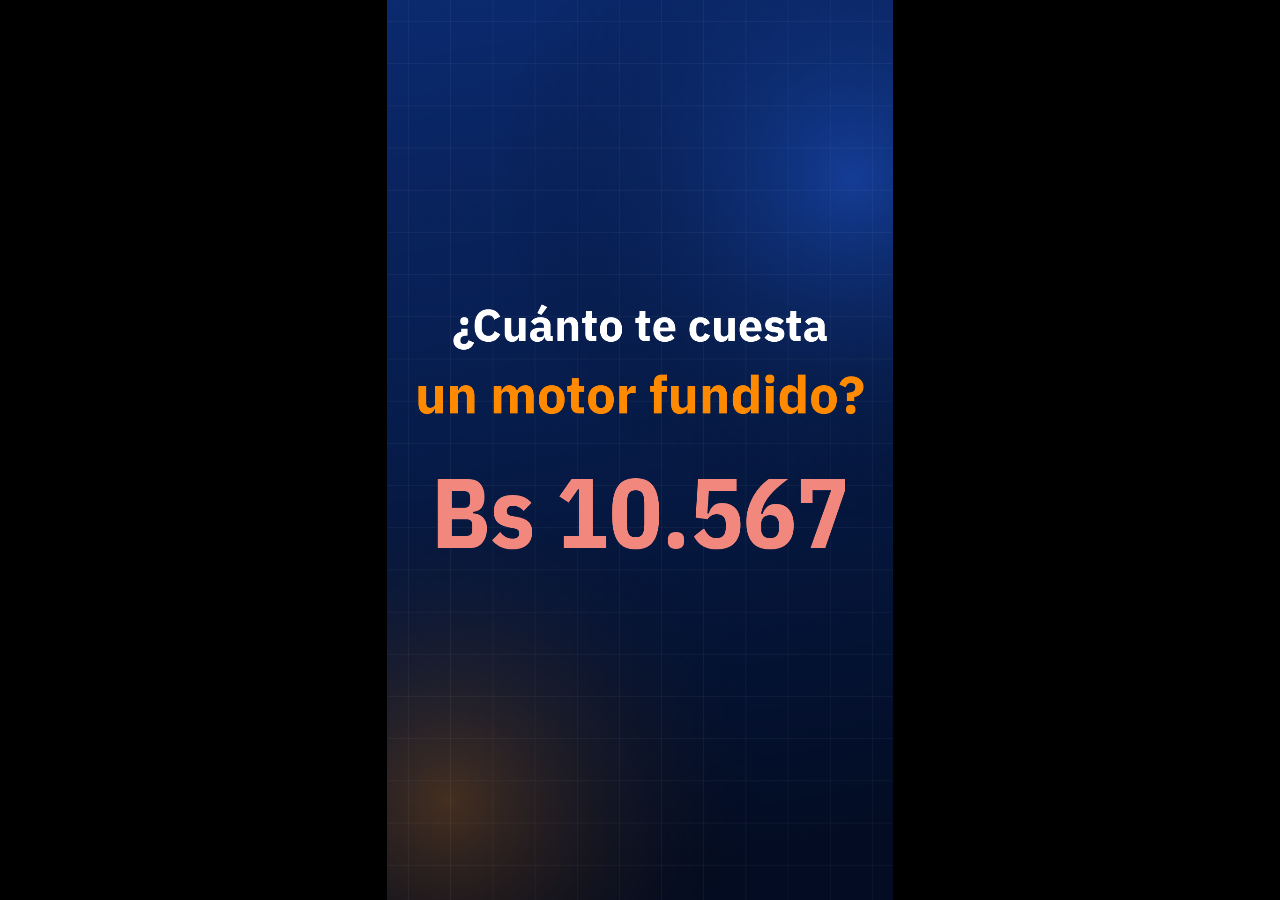
<file: marketing/spot.html>
<!DOCTYPE html>
<html lang="es">
<head>
<meta charset="utf-8">
<meta name="viewport" content="width=device-width, initial-scale=1">
<title>FlotaControl Spot</title>
<link rel="preconnect" href="https://fonts.googleapis.com"><link rel="preconnect" href="https://fonts.gstatic.com" crossorigin>
<link href="https://fonts.googleapis.com/css2?family=IBM+Plex+Sans:wght@400;500;600;700&family=IBM+Plex+Sans+Condensed:wght@700&display=swap" rel="stylesheet">
<style>html,body{margin:0;height:100%;background:#000;display:flex;align-items:center;justify-content:center;overflow:hidden}canvas{height:100vh;width:auto;max-width:100vw;object-fit:contain}</style>
</head>
<body>
<canvas id="c" width="1080" height="1920" aria-label="Comercial animado de FlotaControl"></canvas>
<script>
// Comercial vertical de FlotaControl (30 s, 1080x1920). Abierto normal se reproduce en bucle; con #render, render.mjs lo graba a MP4.
const W = 1080, H = 1920, FPS = 30, DUR = 30;
const c = document.getElementById("c"), x = c.getContext("2d");
const C = { navy: "#061A45", ink: "#04122F", blue: "#2563EB", blue2: "#3987E5", sky: "#A9C0FF", orange: "#FF8A00", orange2: "#FFB357", white: "#FFFFFF", muted: "#A9B8DD", red: "#F2887D", green: "#3DDC97", wa: "#25D366", card: "#0F1522", card2: "#182033", line: "#243049" };
const F = '"IBM Plex Sans", "Segoe UI", system-ui, sans-serif', FC = '"IBM Plex Sans Condensed", "IBM Plex Sans", "Segoe UI", sans-serif';
const clamp = (v, a = 0, b = 1) => Math.max(a, Math.min(b, v)), lerp = (a, b, t) => a + (b - a) * t;
const eo = t => 1 - Math.pow(1 - clamp(t), 3), eio = t => { t = clamp(t); return t < .5 ? 4 * t * t * t : 1 - Math.pow(-2 * t + 2, 3) / 2; };
const back = t => { t = clamp(t); const c1 = 1.9, c3 = c1 + 1; return 1 + c3 * Math.pow(t - 1, 3) + c1 * Math.pow(t - 1, 2); };
const prog = (t, a, b) => clamp((t - a) / (b - a));
const sa = (t, a, b, fi = .3, fo = .3) => (t < a || t > b) ? 0 : Math.min(clamp((t - a) / fi), clamp((b - t) / fo));
const bs = n => "Bs " + Number(n).toLocaleString("es-BO", { maximumFractionDigits: 0 });
function rr(X, Y, w, h, r) { x.beginPath(); x.roundRect(X, Y, w, h, r); }
function txt(s, X, Y, o = {}) {
  const { size = 60, weight = 700, color = C.white, align = "center", font = F, alpha = 1, base = "middle" } = o;
  x.save(); x.globalAlpha *= alpha; x.font = `${weight} ${size}px ${font}`; x.fillStyle = color; x.textAlign = align; x.textBaseline = base; x.fillText(s, X, Y); x.restore();
}
function glow(X, Y, R, col) { const g = x.createRadialGradient(X, Y, 0, X, Y, R); g.addColorStop(0, col); g.addColorStop(1, "rgba(0,0,0,0)"); x.fillStyle = g; x.fillRect(X - R, Y - R, 2 * R, 2 * R); }
function bg(t) {
  const g = x.createLinearGradient(0, 0, W * .3, H); g.addColorStop(0, "#0B2A6F"); g.addColorStop(.55, "#061A45"); g.addColorStop(1, "#030C22"); x.fillStyle = g; x.fillRect(0, 0, W, H);
  glow(W * .86 + Math.sin(t * .6) * 70, 330 + Math.cos(t * .5) * 90, 760, "rgba(37,99,235,0.42)");
  glow(W * .08 + Math.cos(t * .45) * 70, H - 260 + Math.sin(t * .7) * 50, 700, "rgba(255,138,0,0.26)");
  x.save(); x.strokeStyle = "rgba(255,255,255,0.045)"; x.lineWidth = 2; const o = (t * 24) % 90;
  for (let gx = -90 + o; gx < W; gx += 90) { x.beginPath(); x.moveTo(gx, 0); x.lineTo(gx, H); x.stroke(); }
  for (let gy = -90 + o; gy < H; gy += 90) { x.beginPath(); x.moveTo(0, gy); x.lineTo(W, gy); x.stroke(); }
  x.restore();
}
function logo(cx, cy, s, needle = 1) {
  x.save(); x.translate(cx, cy);
  const g = x.createLinearGradient(-s / 2, -s / 2, s / 2, s / 2); g.addColorStop(0, "#2D63E8"); g.addColorStop(1, "#0B2A6F");
  rr(-s / 2, -s / 2, s, s, s * .23); x.fillStyle = g; x.fill();
  const R = s * .3, oy = s * .06; x.lineCap = "round"; x.lineWidth = s * .075;
  x.strokeStyle = "#fff"; x.beginPath(); x.arc(0, oy, R, Math.PI * .8, Math.PI * 1.88); x.stroke();
  x.strokeStyle = C.orange; x.beginPath(); x.arc(0, oy, R, Math.PI * 1.96, Math.PI * 2.2); x.stroke();
  x.lineWidth = s * .03; x.strokeStyle = "rgba(255,255,255,.55)";
  for (const a of [1.05, 1.3, 1.55]) { x.beginPath(); x.moveTo(Math.cos(Math.PI * a) * R * .68, oy + Math.sin(Math.PI * a) * R * .68); x.lineTo(Math.cos(Math.PI * a) * R * .55, oy + Math.sin(Math.PI * a) * R * .55); x.stroke(); }
  const ang = lerp(Math.PI * .85, Math.PI * 1.72, needle); x.strokeStyle = "#fff"; x.lineWidth = s * .055;
  x.beginPath(); x.moveTo(0, oy); x.lineTo(Math.cos(ang) * R * .72, oy + Math.sin(ang) * R * .72); x.stroke();
  x.beginPath(); x.arc(0, oy, s * .065, 0, 7); x.fillStyle = "#fff"; x.fill(); x.beginPath(); x.arc(0, oy, s * .028, 0, 7); x.fillStyle = "#2D63E8"; x.fill();
  x.restore();
}
function caption(t, a, main, sub, subColor = C.orange) {
  const p = eo(prog(t, a, a + .45)), q = eo(prog(t, a + .2, a + .65));
  txt(main, W / 2, 205 + (1 - p) * 50, { size: 84, alpha: p });
  if (sub) txt(sub, W / 2, 300 + (1 - q) * 40, { size: 56, weight: 600, color: subColor, alpha: q });
}
function phone(X, Y, w, h, draw) {
  x.save(); x.shadowColor = "rgba(0,0,0,.55)"; x.shadowBlur = 70; x.shadowOffsetY = 30;
  rr(X - 16, Y - 16, w + 32, h + 32, 74); x.fillStyle = "#1B2540"; x.fill(); x.restore();
  x.save(); rr(X, Y, w, h, 60); x.fillStyle = C.card; x.fill(); x.clip(); draw(X, Y, w, h); x.restore();
  rr(X + w / 2 - 85, Y + 18, 170, 36, 18); x.fillStyle = "#1B2540"; x.fill();
}
let seed = 7; const rnd = () => (seed = (seed * 16807) % 2147483647) / 2147483647;
const QR = Array.from({ length: 625 }, () => rnd() > .5);

// 1) Gancho: el costo de no controlar
function s1(t) {
  const A = sa(t, 0, 3.6, .25, .35); if (!A) return; x.save(); x.globalAlpha = A;
  const p1 = eo(prog(t, .1, .6)); txt("¿Cuánto te cuesta", W / 2, 700 + (1 - p1) * 60, { size: 96, alpha: p1 });
  const p2 = prog(t, .55, .95); if (p2 > 0) { x.save(); x.translate(W / 2, 850); const k = lerp(1.9, 1, back(p2)); x.scale(k, k); txt("un motor fundido?", 0, 0, { size: 112, color: C.orange, alpha: clamp(p2 * 3) }); x.restore(); }
  if (t > 1.25) { const p3 = prog(t, 1.25, 2.55), sh = t > 2.55 && t < 2.95 ? Math.sin(t * 130) * 14 : 0;
    txt(bs(Math.round(12000 * eo(p3))), W / 2 + sh, 1110, { size: 210, font: FC, color: C.red });
    txt("en reparación… más los días sin trabajar", W / 2, 1265, { size: 46, weight: 500, color: C.muted, alpha: clamp((t - 2.45) * 3) }); }
  x.restore();
}
// 2) Problemas que todos reconocen
function s2(t) {
  const A = sa(t, 3.6, 7.2, .2, .3); if (!A) return; x.save(); x.globalAlpha = A;
  txt("Pasa todos los días:", W / 2, 560, { size: 62, weight: 600, color: C.muted, alpha: eo(prog(t, 3.6, 4)) });
  [["Cambio de aceite olvidado", 3.9], ["SOAT vencido en ruta", 4.55], ["Combustible que desaparece", 5.2]].forEach(([s, t0], i) => {
    const p = prog(t, t0, t0 + .35); if (p <= 0) return; const k = lerp(1.45, 1, eo(p)), y = 770 + i * 195;
    x.save(); x.translate(W / 2, y); x.scale(k, k); x.globalAlpha *= clamp(p * 2.5);
    rr(-470, -78, 940, 156, 30); x.fillStyle = "rgba(255,255,255,0.07)"; x.fill(); x.strokeStyle = "rgba(242,136,125,0.55)"; x.lineWidth = 3; x.stroke();
    x.beginPath(); x.arc(-380, 0, 44, 0, 7); x.fillStyle = C.red; x.fill(); txt("✕", -380, 3, { size: 50, color: C.ink });
    txt(s, -310, 2, { size: 52, align: "left" }); x.restore();
  });
  const p4 = prog(t, 6.0, 6.4); if (p4 > 0) { x.save(); x.translate(W / 2, 1440); const k = lerp(2.1, 1, back(p4)); x.scale(k, k); txt("¿Te suena?", 0, 0, { size: 128, color: C.orange, alpha: clamp(p4 * 2) }); x.restore(); }
  x.restore();
}
// 3) Revelación de la marca
function s3(t) {
  const A = sa(t, 7.2, 10.2, .2, .35); if (!A) return; x.save(); x.globalAlpha = A;
  const r = prog(t, 7.85, 8.9); if (r > 0 && r < 1) { x.beginPath(); x.arc(W / 2, 800, 200 + r * 460, 0, 7); x.strokeStyle = `rgba(255,179,87,${.65 * (1 - r)})`; x.lineWidth = 10; x.stroke(); }
  const p = prog(t, 7.3, 8.0); if (p > 0) { x.save(); x.translate(W / 2, 800); const k = back(p); x.scale(k, k); logo(0, 0, 380, eio(prog(t, 7.6, 8.7))); x.restore(); }
  const p2 = eo(prog(t, 8.1, 8.6)); x.save(); x.globalAlpha *= p2; x.font = `700 156px ${F}`;
  const w1 = x.measureText("Flota").width, w2 = x.measureText("Control").width, sx = W / 2 - (w1 + w2) / 2, y = 1180 + (1 - p2) * 40;
  txt("Flota", sx, y, { size: 156, align: "left" }); txt("Control", sx + w1, y, { size: 156, align: "left", color: C.sky }); x.restore();
  txt("Tu flota bajo control. Desde el celular.", W / 2, 1330, { size: 52, weight: 500, color: C.muted, alpha: eo(prog(t, 8.6, 9.1)) });
  x.restore();
}
// 4) Escanear la factura y registrar en 20 segundos
function s4(t) {
  const A = sa(t, 10.2, 15.8, .25, .35); if (!A) return; x.save(); x.globalAlpha = A;
  caption(t, 10.2, "Escanea. Registra. Listo.", "en 20 segundos");
  const ph = eo(prog(t, 10.2, 10.8));
  phone(220, 420 + (1 - ph) * 200, 640, 1340, (X, Y, w, h) => {
    rr(X, Y, w, 170, 0); x.fillStyle = C.card2; x.fill();
    txt("Transportes Demo", X + 40, Y + 105, { size: 30, align: "left", color: C.muted, weight: 600 }); txt("Registrar", X + 40, Y + 145, { size: 40, align: "left" });
    const scanA = sa(t, 10.4, 12.1, .2, .25);
    if (scanA) { x.save(); x.globalAlpha *= scanA;
      txt("🧾 QR de la factura", X + w / 2, Y + 240, { size: 34, weight: 600, color: C.muted });
      rr(X + 70, Y + 290, w - 140, w - 140, 28); x.fillStyle = "#000"; x.fill();
      const q = 22, n = 25, qs = n * q, qx = X + (w - qs) / 2, qy = Y + 290 + (w - 140 - qs) / 2; x.fillStyle = "#fff"; rr(qx - 20, qy - 20, qs + 40, qs + 40, 10); x.fill(); x.fillStyle = "#0F1522";
      for (let i = 0; i < n * n; i++) { const r0 = Math.floor(i / n), c0 = i % n, fin = (r0 < 7 && c0 < 7) || (r0 < 7 && c0 > 17) || (r0 > 17 && c0 < 7);
        const on = fin ? (r0 % 6 === 0 || c0 % 6 === 0 || (r0 % 18 > 1 && r0 % 18 < 5 && c0 % 18 > 1 && c0 % 18 < 5) || r0 === 24 || c0 === 24 || (r0 > 17 && (r0 - 18) % 6 === 0) || (c0 > 17 && (c0 - 18) % 6 === 0)) : QR[i];
        if (on) x.fillRect(qx + c0 * q, qy + r0 * q, q, q); }
      const ly = qy - 10 + (qs + 20) * (0.5 + 0.5 * Math.sin(t * 5)); x.fillStyle = "#ff3b30"; x.fillRect(qx - 30, ly, qs + 60, 5);
      const ok = prog(t, 11.55, 11.8); if (ok > 0) { x.globalAlpha *= ok; rr(X + 70, Y + 290, w - 140, w - 140, 28); x.fillStyle = "rgba(27,127,76,.88)"; x.fill(); txt("✓", X + w / 2, Y + 530, { size: 170, color: "#fff" }); txt("Factura leída del SIN", X + w / 2, Y + 690, { size: 38, color: "#fff" }); }
      x.restore(); }
    const fA = clamp((t - 11.95) / .25); if (fA > 0) { x.save(); x.globalAlpha *= fA;
      rr(X + 40, Y + 205, w - 80, 70, 35); x.fillStyle = "rgba(61,220,151,.16)"; x.fill(); txt("🧾 Factura SIAT · VÁLIDA", X + w / 2, Y + 241, { size: 32, color: C.green });
      [["Vehículo", "2847KLM · Toyota Hilux"], ["Litros", "50,00"], ["Monto (Bs)", "186,00"], ["Estación", "YPFB Av. Banzer"], ["N° de factura", "10482"]].forEach(([l, v], i) => {
        const y = Y + 310 + i * 150, tp = prog(t, 12.1 + i * .38, 12.45 + i * .38);
        txt(l, X + 50, y, { size: 28, align: "left", color: C.muted, weight: 600 });
        rr(X + 40, y + 22, w - 80, 86, 18); x.fillStyle = "#121A2C"; x.fill(); x.strokeStyle = tp > 0 && tp < 1 ? C.orange : C.line; x.lineWidth = 3; x.stroke();
        txt(v.slice(0, Math.round(v.length * tp)), X + 66, y + 66, { size: 38, align: "left", weight: 600 }); });
      const press = t > 14.25 && t < 14.45 ? .94 : 1; x.save(); x.translate(X + w / 2, Y + h - 125); x.scale(press, press);
      rr(-(w - 80) / 2, -50, w - 80, 100, 22); x.fillStyle = C.blue; x.fill(); txt("Guardar", 0, 2, { size: 42 }); x.restore();
      x.restore(); }
    const ts = sa(t, 14.45, 15.8, .2, .2); if (ts) { x.save(); x.globalAlpha *= ts; const y = Y + h - 290 + (1 - eo(prog(t, 14.45, 14.75))) * 60;
      rr(X + 30, y, w - 60, 110, 55); x.fillStyle = "#E7ECF4"; x.fill(); txt("✓ Guardado · 9,8 km/l", X + w / 2, y + 57, { size: 40, color: "#1B7F4C" }); x.restore(); }
  });
  x.restore();
}
// 5) Notificaciones al instante
function s5(t) {
  const A = sa(t, 15.8, 19.8, .25, .35); if (!A) return; x.save(); x.globalAlpha = A;
  caption(t, 15.8, "Alertas al instante", "aunque la app esté cerrada");
  phone(220, 420, 640, 1340, (X, Y, w, h) => {
    const g = x.createLinearGradient(X, Y, X + w, Y + h); g.addColorStop(0, "#1E3A8A"); g.addColorStop(1, "#0B1430"); x.fillStyle = g; x.fillRect(X, Y, w, h);
    txt("08:42", X + w / 2, Y + 300, { size: 170, weight: 600 }); txt("sábado 18 de octubre", X + w / 2, Y + 420, { size: 36, weight: 500, color: C.muted });
    const nots = [[16.2, "⚠️ 4512GHJ: rendimiento bajo", "7,2 km/l (esperado 8,5) · registró Carlos"], [17.15, "📄 3159PRT: SOAT por vencer", "Vence en 7 días · Parqueo Central"], [18.1, "🔧 1986BNM: cambio de aceite", "Vencido hace 1.240 km"]];
    nots.forEach(([t0, ti, bo], i) => { const p = prog(t, t0, t0 + .45); if (p <= 0) return; const y = lerp(Y - 240, Y + 520 + i * 245, back(p));
      x.save(); x.globalAlpha *= clamp(p * 3); x.shadowColor = "rgba(0,0,0,.35)"; x.shadowBlur = 30; rr(X + 28, y, w - 56, 215, 34); x.fillStyle = "rgba(245,247,252,.96)"; x.fill(); x.restore();
      x.save(); x.globalAlpha *= clamp(p * 3); logo(X + 88, y + 62, 64, 1); txt("FlotaControl · ahora", X + 134, y + 62, { size: 26, align: "left", color: "#5B6577", weight: 600 });
      txt(ti, X + 56, y + 125, { size: 33, align: "left", color: "#14213D" }); txt(bo, X + 56, y + 172, { size: 27, align: "left", color: "#5B6577", weight: 500 }); x.restore(); });
  });
  x.restore();
}
// 6) Dashboard con números que se mueven
function s6(t) {
  const A = sa(t, 19.8, 24.8, .25, .35); if (!A) return; x.save(); x.globalAlpha = A;
  caption(t, 19.8, "Costos claros.", "Decisiones rápidas.");
  const p0 = eo(prog(t, 19.9, 20.4)), X = 60, Y = 420 + (1 - p0) * 120, w = 960, h = 1380;
  x.save(); x.shadowColor = "rgba(0,0,0,.5)"; x.shadowBlur = 60; rr(X, Y, w, h, 40); x.fillStyle = C.card; x.fill(); x.restore(); rr(X, Y, w, h, 40); x.strokeStyle = C.line; x.lineWidth = 2; x.stroke();
  txt("Dashboard de la flota", X + 50, Y + 80, { size: 40, align: "left" }); txt("Este mes", X + w - 50, Y + 80, { size: 30, align: "right", color: C.muted, weight: 600 });
  const cnt = eo(prog(t, 20.3, 21.6)), tw = (w - 100 - 40) / 3;
  [[bs(48170 * cnt), "Gasto del mes", true, C.white], ["Bs " + (1.46 * cnt).toFixed(2).replace(".", ","), "Costo por km", false, C.white], [String(Math.round(2 * cnt)), "Vencidos", false, C.red]].forEach(([v, l, hero, col], i) => {
    const tx = X + 50 + i * (tw + 20), ty = Y + 140;
    if (hero) { const g = x.createLinearGradient(tx, ty, tx + tw, ty + 200); g.addColorStop(0, "#2563EB"); g.addColorStop(1, "#0B2A6F"); x.fillStyle = g; } else x.fillStyle = C.card2;
    rr(tx, ty, tw, 200, 24); x.fill(); txt(v, tx + 26, ty + 85, { size: 50, align: "left", font: FC, color: col }); txt(l, tx + 26, ty + 150, { size: 28, align: "left", color: hero ? "#C9D6FF" : C.muted, weight: 600 }); });
  const cx0 = X + 50, cy0 = Y + 420, cw = w - 100, ch = 380; rr(cx0, cy0, cw, ch + 60, 24); x.fillStyle = C.card2; x.fill();
  txt("Gasto por mes", cx0 + 28, cy0 + 50, { size: 30, align: "left", color: C.muted, weight: 600 });
  const s1v = [38, 44, 41, 52, 47, 58, 55, 61, 57, 66, 63, 72], s2v = [12, 15, 11, 18, 14, 22, 16, 19, 24, 17, 21, 20];
  const gx = i => cx0 + 50 + i * (cw - 100) / 11, gy = v => cy0 + ch + 10 - (v / 80) * (ch - 90);
  x.strokeStyle = "rgba(255,255,255,.07)"; x.lineWidth = 2; for (const v of [20, 40, 60, 80]) { x.beginPath(); x.moveTo(cx0 + 30, gy(v)); x.lineTo(cx0 + cw - 30, gy(v)); x.stroke(); }
  const dp = eio(prog(t, 20.6, 22.2));
  x.save(); x.beginPath(); x.rect(cx0, cy0, (cw) * dp, ch + 60); x.clip();
  for (const [serie, col] of [[s1v, C.blue2], [s2v, C.orange]]) { x.strokeStyle = col; x.lineWidth = 7; x.lineJoin = "round"; x.lineCap = "round"; x.beginPath(); serie.forEach((v, i) => i ? x.lineTo(gx(i), gy(v)) : x.moveTo(gx(i), gy(v))); x.stroke(); }
  x.restore();
  txt("● Combustible", cx0 + 28, cy0 + ch + 40, { size: 26, align: "left", color: C.blue2, weight: 600 }); txt("● Mantenimiento", cx0 + 260, cy0 + ch + 40, { size: 26, align: "left", color: C.orange, weight: 600 });
  const by = Y + 930; txt("Por parqueo", X + 50, by, { size: 30, align: "left", color: C.muted, weight: 600 });
  [["Santa Cruz", 1, 21340], ["La Paz", .62, 13230], ["Cochabamba", .41, 8750], ["Tarija", .22, 4850]].forEach(([n, f, v], i) => {
    const y = by + 50 + i * 95, bp = eo(prog(t, 21.6 + i * .15, 22.5 + i * .15)), bw = (w - 500) * f * bp;
    txt(n, X + 50, y + 30, { size: 32, align: "left", weight: 600 }); rr(X + 270, y + 6, Math.max(8, bw), 48, 12); x.fillStyle = i === 2 ? C.orange : C.blue2; x.fill();
    txt(bs(v * bp), X + 290 + bw, y + 31, { size: 30, align: "left", color: C.white, alpha: bp }); });
  x.restore();
}
// 7) Todo lo que incluye
function s7(t) {
  const A = sa(t, 24.8, 27.5, .2, .3); if (!A) return; x.save(); x.globalAlpha = A;
  txt("Todo en una sola app", W / 2, 400 + (1 - eo(prog(t, 24.8, 25.2))) * 50, { size: 86, alpha: eo(prog(t, 24.8, 25.2)) });
  const items = [["🔧", "Mantenimiento", "preventivo"], ["⛽", "Control de", "combustible"], ["📄", "Documentos", "al día"], ["🛞", "Llantas y", "baterías"], ["📦", "Repuestos", "con stock"], ["📶", "Funciona", "sin señal"], ["🔐", "Usuario de", "Windows"], ["📊", "Dashboard", "por parqueo"]];
  items.forEach(([ic, a, b], i) => { const p = prog(t, 25.0 + i * .11, 25.4 + i * .11); if (p <= 0) return;
    const col = i % 2, row = Math.floor(i / 2), cx = 282 + col * 516, cy = 640 + row * 265, k = back(p);
    x.save(); x.translate(cx, cy); x.scale(k, k); x.globalAlpha *= clamp(p * 3);
    rr(-240, -100, 480, 200, 34); x.fillStyle = "rgba(255,255,255,0.08)"; x.fill(); x.strokeStyle = i % 3 === 0 ? "rgba(255,138,0,.55)" : "rgba(169,192,255,.35)"; x.lineWidth = 3; x.stroke();
    txt(ic, -160, 0, { size: 76, base: "middle" }); txt(a, -92, -28, { size: 39, align: "left" }); txt(b, -92, 30, { size: 39, align: "left", color: C.sky }); x.restore(); });
  x.restore();
}
// 8) Llamado a la acción
function s8(t) {
  const A = sa(t, 27.5, 30.2, .2, .05); if (!A) return; x.save(); x.globalAlpha = A;
  const pl = prog(t, 27.5, 28.0); if (pl > 0) { x.save(); x.translate(W / 2, 420); const k = back(pl); x.scale(k, k); logo(0, 0, 220, 1); x.restore(); }
  const p1 = prog(t, 27.8, 28.2); if (p1 > 0) { x.save(); x.translate(W / 2, 760); const k = lerp(2.2, 1, back(p1)); x.scale(k, k); txt("30 DÍAS", 0, 0, { size: 230, font: FC, color: C.orange, alpha: clamp(p1 * 2) }); x.restore(); }
  const p2 = prog(t, 28.05, 28.45); if (p2 > 0) { x.save(); x.translate(W / 2, 955); const k = lerp(1.8, 1, back(p2)); x.scale(k, k); txt("GRATIS", 0, 0, { size: 180, font: FC, alpha: clamp(p2 * 2) }); x.restore(); }
  const p3 = eo(prog(t, 28.4, 28.8)); txt("Sin tarjeta · Sin instalación · Sin contrato", W / 2, 1090, { size: 44, weight: 500, color: C.muted, alpha: p3 });
  const p4 = eo(prog(t, 28.6, 29.0)); x.save(); x.globalAlpha *= p4; rr(110, 1210, 860, 120, 60); x.strokeStyle = C.sky; x.lineWidth = 3; x.stroke(); txt("flota-8r3.pages.dev/landing", W / 2, 1272, { size: 46, weight: 600, color: C.sky }); x.restore();
  const p5 = prog(t, 28.8, 29.2); if (p5 > 0) { const k = back(p5) * (1 + .035 * Math.sin(t * 9)); x.save(); x.translate(W / 2, 1450); x.scale(k, k); x.globalAlpha *= clamp(p5 * 3);
    x.shadowColor = "rgba(37,211,102,.5)"; x.shadowBlur = 50; rr(-390, -75, 780, 150, 75); x.fillStyle = C.wa; x.fill(); x.shadowBlur = 0; txt("💬 +591 624 66662", 0, 4, { size: 58, color: "#06301A" }); x.restore(); }
  txt("Escríbenos y te mostramos la app con tu flota", W / 2, 1600, { size: 40, weight: 500, color: C.muted, alpha: eo(prog(t, 29.1, 29.5)) });
  x.restore();
}
// Barrido naranja entre escenas
function wipes(t) {
  for (const b of [3.6, 7.2, 10.2, 15.8, 19.8, 24.8, 27.5]) { const p = prog(t, b - .2, b + .2); if (p <= 0 || p >= 1) continue;
    const off = lerp(-W * 1.6, W * 1.6, eio(p)); x.save(); x.translate(off, 0); x.beginPath(); x.moveTo(W * .2, 0); x.lineTo(W * .55, 0); x.lineTo(W * .35, H); x.lineTo(0, H); x.closePath();
    const g = x.createLinearGradient(0, 0, W * .5, 0); g.addColorStop(0, "rgba(255,138,0,0)"); g.addColorStop(.5, "rgba(255,138,0,.9)"); g.addColorStop(1, "rgba(255,179,87,0)"); x.fillStyle = g; x.fill(); x.restore(); }
}
function frame(t) { x.setTransform(1, 0, 0, 1, 0, 0); x.globalAlpha = 1; bg(t); s1(t); s2(t); s3(t); s4(t); s5(t); s6(t); s7(t); s8(t); wipes(t); }
window.frame = frame;

async function fuentes() { await Promise.all(['700 60px "IBM Plex Sans"', '600 60px "IBM Plex Sans"', '500 60px "IBM Plex Sans"', '700 60px "IBM Plex Sans Condensed"'].map(f => document.fonts.load(f).catch(() => {}))); await document.fonts.ready; }
window.listo = fuentes();
// Grabación a video (la usa render.mjs): cuadro por cuadro a ritmo real, con MediaRecorder
window.renderVideo = async () => {
  await window.listo;
  const tipos = ["video/mp4;codecs=avc1.640028", "video/mp4;codecs=avc1.4D0028", "video/mp4;codecs=avc1.42E01E", "video/mp4", "video/webm;codecs=vp9", "video/webm"];
  const mime = tipos.find(m => MediaRecorder.isTypeSupported(m));
  const st = c.captureStream(0), tr = st.getVideoTracks()[0], rec = new MediaRecorder(st, { mimeType: mime, videoBitsPerSecond: 4.2e6 }), parts = [];
  rec.ondataavailable = e => e.data.size && parts.push(e.data); const fin = new Promise(r => rec.onstop = r);
  rec.start(); const N = DUR * FPS, t0 = performance.now(); let lento = 0;
  for (let i = 0; i < N; i++) { const a = performance.now(); frame(i / FPS); tr.requestFrame(); if (performance.now() - a > 1000 / FPS) lento++;
    const espera = t0 + (i + 1) * 1000 / FPS - performance.now(); await new Promise(r => setTimeout(r, Math.max(0, espera))); }
  frame(DUR - .001); tr.requestFrame(); await new Promise(r => setTimeout(r, 300)); rec.stop(); await fin;
  const u8 = new Uint8Array(await new Blob(parts, { type: mime }).arrayBuffer()); let s = "";
  for (let i = 0; i < u8.length; i += 0x8000) s += String.fromCharCode.apply(null, u8.subarray(i, i + 0x8000));
  return { mime, b64: btoa(s), cuadros: N, lentos: lento };
};
// Reproducción normal en bucle
if (!location.hash.includes("render")) window.listo.then(() => { const t0 = performance.now(); const loop = now => { frame(((now - t0) / 1000) % DUR); requestAnimationFrame(loop); }; requestAnimationFrame(loop); });
</script>
</body>
</html>
</file>
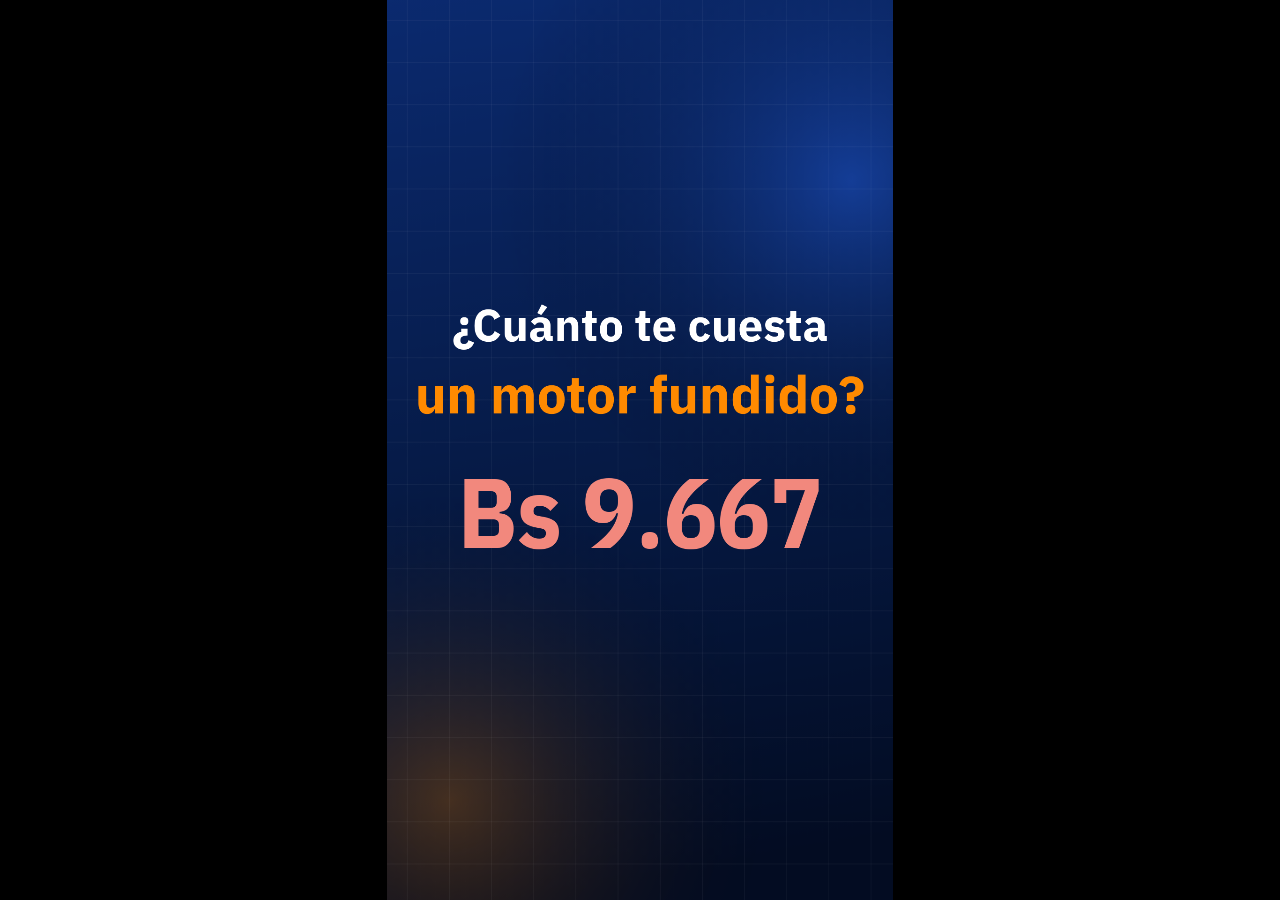
<file: public/landing/spot.html>
<!DOCTYPE html>
<html lang="es">
<head>
<meta charset="utf-8">
<meta name="viewport" content="width=device-width, initial-scale=1">
<title>FlotaControl Spot</title>
<link rel="preconnect" href="https://fonts.googleapis.com"><link rel="preconnect" href="https://fonts.gstatic.com" crossorigin>
<link href="https://fonts.googleapis.com/css2?family=IBM+Plex+Sans:wght@400;500;600;700&family=IBM+Plex+Sans+Condensed:wght@700&display=swap" rel="stylesheet">
<style>html,body{margin:0;height:100%;background:#000;display:flex;align-items:center;justify-content:center;overflow:hidden}canvas{height:100vh;width:auto;max-width:100vw;object-fit:contain}</style>
</head>
<body>
<canvas id="c" width="1080" height="1920" aria-label="Comercial animado de FlotaControl"></canvas>
<script>
// Comercial vertical de FlotaControl (30 s, 1080x1920). Abierto normal se reproduce en bucle; con #render, render.mjs lo graba a MP4.
const W = 1080, H = 1920, FPS = 30, DUR = 30;
const c = document.getElementById("c"), x = c.getContext("2d");
const C = { navy: "#061A45", ink: "#04122F", blue: "#2563EB", blue2: "#3987E5", sky: "#A9C0FF", orange: "#FF8A00", orange2: "#FFB357", white: "#FFFFFF", muted: "#A9B8DD", red: "#F2887D", green: "#3DDC97", wa: "#25D366", card: "#0F1522", card2: "#182033", line: "#243049" };
const F = '"IBM Plex Sans", "Segoe UI", system-ui, sans-serif', FC = '"IBM Plex Sans Condensed", "IBM Plex Sans", "Segoe UI", sans-serif';
const clamp = (v, a = 0, b = 1) => Math.max(a, Math.min(b, v)), lerp = (a, b, t) => a + (b - a) * t;
const eo = t => 1 - Math.pow(1 - clamp(t), 3), eio = t => { t = clamp(t); return t < .5 ? 4 * t * t * t : 1 - Math.pow(-2 * t + 2, 3) / 2; };
const back = t => { t = clamp(t); const c1 = 1.9, c3 = c1 + 1; return 1 + c3 * Math.pow(t - 1, 3) + c1 * Math.pow(t - 1, 2); };
const prog = (t, a, b) => clamp((t - a) / (b - a));
const sa = (t, a, b, fi = .3, fo = .3) => (t < a || t > b) ? 0 : Math.min(clamp((t - a) / fi), clamp((b - t) / fo));
const bs = n => "Bs " + Number(n).toLocaleString("es-BO", { maximumFractionDigits: 0 });
function rr(X, Y, w, h, r) { x.beginPath(); x.roundRect(X, Y, w, h, r); }
function txt(s, X, Y, o = {}) {
  const { size = 60, weight = 700, color = C.white, align = "center", font = F, alpha = 1, base = "middle" } = o;
  x.save(); x.globalAlpha *= alpha; x.font = `${weight} ${size}px ${font}`; x.fillStyle = color; x.textAlign = align; x.textBaseline = base; x.fillText(s, X, Y); x.restore();
}
function glow(X, Y, R, col) { const g = x.createRadialGradient(X, Y, 0, X, Y, R); g.addColorStop(0, col); g.addColorStop(1, "rgba(0,0,0,0)"); x.fillStyle = g; x.fillRect(X - R, Y - R, 2 * R, 2 * R); }
function bg(t) {
  const g = x.createLinearGradient(0, 0, W * .3, H); g.addColorStop(0, "#0B2A6F"); g.addColorStop(.55, "#061A45"); g.addColorStop(1, "#030C22"); x.fillStyle = g; x.fillRect(0, 0, W, H);
  glow(W * .86 + Math.sin(t * .6) * 70, 330 + Math.cos(t * .5) * 90, 760, "rgba(37,99,235,0.42)");
  glow(W * .08 + Math.cos(t * .45) * 70, H - 260 + Math.sin(t * .7) * 50, 700, "rgba(255,138,0,0.26)");
  x.save(); x.strokeStyle = "rgba(255,255,255,0.045)"; x.lineWidth = 2; const o = (t * 24) % 90;
  for (let gx = -90 + o; gx < W; gx += 90) { x.beginPath(); x.moveTo(gx, 0); x.lineTo(gx, H); x.stroke(); }
  for (let gy = -90 + o; gy < H; gy += 90) { x.beginPath(); x.moveTo(0, gy); x.lineTo(W, gy); x.stroke(); }
  x.restore();
}
function logo(cx, cy, s, needle = 1) {
  x.save(); x.translate(cx, cy);
  const g = x.createLinearGradient(-s / 2, -s / 2, s / 2, s / 2); g.addColorStop(0, "#2D63E8"); g.addColorStop(1, "#0B2A6F");
  rr(-s / 2, -s / 2, s, s, s * .23); x.fillStyle = g; x.fill();
  const R = s * .3, oy = s * .06; x.lineCap = "round"; x.lineWidth = s * .075;
  x.strokeStyle = "#fff"; x.beginPath(); x.arc(0, oy, R, Math.PI * .8, Math.PI * 1.88); x.stroke();
  x.strokeStyle = C.orange; x.beginPath(); x.arc(0, oy, R, Math.PI * 1.96, Math.PI * 2.2); x.stroke();
  x.lineWidth = s * .03; x.strokeStyle = "rgba(255,255,255,.55)";
  for (const a of [1.05, 1.3, 1.55]) { x.beginPath(); x.moveTo(Math.cos(Math.PI * a) * R * .68, oy + Math.sin(Math.PI * a) * R * .68); x.lineTo(Math.cos(Math.PI * a) * R * .55, oy + Math.sin(Math.PI * a) * R * .55); x.stroke(); }
  const ang = lerp(Math.PI * .85, Math.PI * 1.72, needle); x.strokeStyle = "#fff"; x.lineWidth = s * .055;
  x.beginPath(); x.moveTo(0, oy); x.lineTo(Math.cos(ang) * R * .72, oy + Math.sin(ang) * R * .72); x.stroke();
  x.beginPath(); x.arc(0, oy, s * .065, 0, 7); x.fillStyle = "#fff"; x.fill(); x.beginPath(); x.arc(0, oy, s * .028, 0, 7); x.fillStyle = "#2D63E8"; x.fill();
  x.restore();
}
function caption(t, a, main, sub, subColor = C.orange) {
  const p = eo(prog(t, a, a + .45)), q = eo(prog(t, a + .2, a + .65));
  txt(main, W / 2, 205 + (1 - p) * 50, { size: 84, alpha: p });
  if (sub) txt(sub, W / 2, 300 + (1 - q) * 40, { size: 56, weight: 600, color: subColor, alpha: q });
}
function phone(X, Y, w, h, draw) {
  x.save(); x.shadowColor = "rgba(0,0,0,.55)"; x.shadowBlur = 70; x.shadowOffsetY = 30;
  rr(X - 16, Y - 16, w + 32, h + 32, 74); x.fillStyle = "#1B2540"; x.fill(); x.restore();
  x.save(); rr(X, Y, w, h, 60); x.fillStyle = C.card; x.fill(); x.clip(); draw(X, Y, w, h); x.restore();
  rr(X + w / 2 - 85, Y + 18, 170, 36, 18); x.fillStyle = "#1B2540"; x.fill();
}
let seed = 7; const rnd = () => (seed = (seed * 16807) % 2147483647) / 2147483647;
const QR = Array.from({ length: 625 }, () => rnd() > .5);

// 1) Gancho: el costo de no controlar
function s1(t) {
  const A = sa(t, 0, 3.6, .25, .35); if (!A) return; x.save(); x.globalAlpha = A;
  const p1 = eo(prog(t, .1, .6)); txt("¿Cuánto te cuesta", W / 2, 700 + (1 - p1) * 60, { size: 96, alpha: p1 });
  const p2 = prog(t, .55, .95); if (p2 > 0) { x.save(); x.translate(W / 2, 850); const k = lerp(1.9, 1, back(p2)); x.scale(k, k); txt("un motor fundido?", 0, 0, { size: 112, color: C.orange, alpha: clamp(p2 * 3) }); x.restore(); }
  if (t > 1.25) { const p3 = prog(t, 1.25, 2.55), sh = t > 2.55 && t < 2.95 ? Math.sin(t * 130) * 14 : 0;
    txt(bs(Math.round(12000 * eo(p3))), W / 2 + sh, 1110, { size: 210, font: FC, color: C.red });
    txt("en reparación… más los días sin trabajar", W / 2, 1265, { size: 46, weight: 500, color: C.muted, alpha: clamp((t - 2.45) * 3) }); }
  x.restore();
}
// 2) Problemas que todos reconocen
function s2(t) {
  const A = sa(t, 3.6, 7.2, .2, .3); if (!A) return; x.save(); x.globalAlpha = A;
  txt("Pasa todos los días:", W / 2, 560, { size: 62, weight: 600, color: C.muted, alpha: eo(prog(t, 3.6, 4)) });
  [["Cambio de aceite olvidado", 3.9], ["SOAT vencido en ruta", 4.55], ["Combustible que desaparece", 5.2]].forEach(([s, t0], i) => {
    const p = prog(t, t0, t0 + .35); if (p <= 0) return; const k = lerp(1.45, 1, eo(p)), y = 770 + i * 195;
    x.save(); x.translate(W / 2, y); x.scale(k, k); x.globalAlpha *= clamp(p * 2.5);
    rr(-470, -78, 940, 156, 30); x.fillStyle = "rgba(255,255,255,0.07)"; x.fill(); x.strokeStyle = "rgba(242,136,125,0.55)"; x.lineWidth = 3; x.stroke();
    x.beginPath(); x.arc(-380, 0, 44, 0, 7); x.fillStyle = C.red; x.fill(); txt("✕", -380, 3, { size: 50, color: C.ink });
    txt(s, -310, 2, { size: 52, align: "left" }); x.restore();
  });
  const p4 = prog(t, 6.0, 6.4); if (p4 > 0) { x.save(); x.translate(W / 2, 1440); const k = lerp(2.1, 1, back(p4)); x.scale(k, k); txt("¿Te suena?", 0, 0, { size: 128, color: C.orange, alpha: clamp(p4 * 2) }); x.restore(); }
  x.restore();
}
// 3) Revelación de la marca
function s3(t) {
  const A = sa(t, 7.2, 10.2, .2, .35); if (!A) return; x.save(); x.globalAlpha = A;
  const r = prog(t, 7.85, 8.9); if (r > 0 && r < 1) { x.beginPath(); x.arc(W / 2, 800, 200 + r * 460, 0, 7); x.strokeStyle = `rgba(255,179,87,${.65 * (1 - r)})`; x.lineWidth = 10; x.stroke(); }
  const p = prog(t, 7.3, 8.0); if (p > 0) { x.save(); x.translate(W / 2, 800); const k = back(p); x.scale(k, k); logo(0, 0, 380, eio(prog(t, 7.6, 8.7))); x.restore(); }
  const p2 = eo(prog(t, 8.1, 8.6)); x.save(); x.globalAlpha *= p2; x.font = `700 156px ${F}`;
  const w1 = x.measureText("Flota").width, w2 = x.measureText("Control").width, sx = W / 2 - (w1 + w2) / 2, y = 1180 + (1 - p2) * 40;
  txt("Flota", sx, y, { size: 156, align: "left" }); txt("Control", sx + w1, y, { size: 156, align: "left", color: C.sky }); x.restore();
  txt("Tu flota bajo control. Desde el celular.", W / 2, 1330, { size: 52, weight: 500, color: C.muted, alpha: eo(prog(t, 8.6, 9.1)) });
  x.restore();
}
// 4) Escanear la factura y registrar en 20 segundos
function s4(t) {
  const A = sa(t, 10.2, 15.8, .25, .35); if (!A) return; x.save(); x.globalAlpha = A;
  caption(t, 10.2, "Escanea. Registra. Listo.", "en 20 segundos");
  const ph = eo(prog(t, 10.2, 10.8));
  phone(220, 420 + (1 - ph) * 200, 640, 1340, (X, Y, w, h) => {
    rr(X, Y, w, 170, 0); x.fillStyle = C.card2; x.fill();
    txt("Transportes Demo", X + 40, Y + 105, { size: 30, align: "left", color: C.muted, weight: 600 }); txt("Registrar", X + 40, Y + 145, { size: 40, align: "left" });
    const scanA = sa(t, 10.4, 12.1, .2, .25);
    if (scanA) { x.save(); x.globalAlpha *= scanA;
      txt("🧾 QR de la factura", X + w / 2, Y + 240, { size: 34, weight: 600, color: C.muted });
      rr(X + 70, Y + 290, w - 140, w - 140, 28); x.fillStyle = "#000"; x.fill();
      const q = 22, n = 25, qs = n * q, qx = X + (w - qs) / 2, qy = Y + 290 + (w - 140 - qs) / 2; x.fillStyle = "#fff"; rr(qx - 20, qy - 20, qs + 40, qs + 40, 10); x.fill(); x.fillStyle = "#0F1522";
      for (let i = 0; i < n * n; i++) { const r0 = Math.floor(i / n), c0 = i % n, fin = (r0 < 7 && c0 < 7) || (r0 < 7 && c0 > 17) || (r0 > 17 && c0 < 7);
        const on = fin ? (r0 % 6 === 0 || c0 % 6 === 0 || (r0 % 18 > 1 && r0 % 18 < 5 && c0 % 18 > 1 && c0 % 18 < 5) || r0 === 24 || c0 === 24 || (r0 > 17 && (r0 - 18) % 6 === 0) || (c0 > 17 && (c0 - 18) % 6 === 0)) : QR[i];
        if (on) x.fillRect(qx + c0 * q, qy + r0 * q, q, q); }
      const ly = qy - 10 + (qs + 20) * (0.5 + 0.5 * Math.sin(t * 5)); x.fillStyle = "#ff3b30"; x.fillRect(qx - 30, ly, qs + 60, 5);
      const ok = prog(t, 11.55, 11.8); if (ok > 0) { x.globalAlpha *= ok; rr(X + 70, Y + 290, w - 140, w - 140, 28); x.fillStyle = "rgba(27,127,76,.88)"; x.fill(); txt("✓", X + w / 2, Y + 530, { size: 170, color: "#fff" }); txt("Factura leída del SIN", X + w / 2, Y + 690, { size: 38, color: "#fff" }); }
      x.restore(); }
    const fA = clamp((t - 11.95) / .25); if (fA > 0) { x.save(); x.globalAlpha *= fA;
      rr(X + 40, Y + 205, w - 80, 70, 35); x.fillStyle = "rgba(61,220,151,.16)"; x.fill(); txt("🧾 Factura SIAT · VÁLIDA", X + w / 2, Y + 241, { size: 32, color: C.green });
      [["Vehículo", "2847KLM · Toyota Hilux"], ["Litros", "50,00"], ["Monto (Bs)", "186,00"], ["Estación", "YPFB Av. Banzer"], ["N° de factura", "10482"]].forEach(([l, v], i) => {
        const y = Y + 310 + i * 150, tp = prog(t, 12.1 + i * .38, 12.45 + i * .38);
        txt(l, X + 50, y, { size: 28, align: "left", color: C.muted, weight: 600 });
        rr(X + 40, y + 22, w - 80, 86, 18); x.fillStyle = "#121A2C"; x.fill(); x.strokeStyle = tp > 0 && tp < 1 ? C.orange : C.line; x.lineWidth = 3; x.stroke();
        txt(v.slice(0, Math.round(v.length * tp)), X + 66, y + 66, { size: 38, align: "left", weight: 600 }); });
      const press = t > 14.25 && t < 14.45 ? .94 : 1; x.save(); x.translate(X + w / 2, Y + h - 125); x.scale(press, press);
      rr(-(w - 80) / 2, -50, w - 80, 100, 22); x.fillStyle = C.blue; x.fill(); txt("Guardar", 0, 2, { size: 42 }); x.restore();
      x.restore(); }
    const ts = sa(t, 14.45, 15.8, .2, .2); if (ts) { x.save(); x.globalAlpha *= ts; const y = Y + h - 290 + (1 - eo(prog(t, 14.45, 14.75))) * 60;
      rr(X + 30, y, w - 60, 110, 55); x.fillStyle = "#E7ECF4"; x.fill(); txt("✓ Guardado · 9,8 km/l", X + w / 2, y + 57, { size: 40, color: "#1B7F4C" }); x.restore(); }
  });
  x.restore();
}
// 5) Notificaciones al instante
function s5(t) {
  const A = sa(t, 15.8, 19.8, .25, .35); if (!A) return; x.save(); x.globalAlpha = A;
  caption(t, 15.8, "Alertas al instante", "aunque la app esté cerrada");
  phone(220, 420, 640, 1340, (X, Y, w, h) => {
    const g = x.createLinearGradient(X, Y, X + w, Y + h); g.addColorStop(0, "#1E3A8A"); g.addColorStop(1, "#0B1430"); x.fillStyle = g; x.fillRect(X, Y, w, h);
    txt("08:42", X + w / 2, Y + 300, { size: 170, weight: 600 }); txt("sábado 18 de octubre", X + w / 2, Y + 420, { size: 36, weight: 500, color: C.muted });
    const nots = [[16.2, "⚠️ 4512GHJ: rendimiento bajo", "7,2 km/l (esperado 8,5) · registró Carlos"], [17.15, "📄 3159PRT: SOAT por vencer", "Vence en 7 días · Parqueo Central"], [18.1, "🔧 1986BNM: cambio de aceite", "Vencido hace 1.240 km"]];
    nots.forEach(([t0, ti, bo], i) => { const p = prog(t, t0, t0 + .45); if (p <= 0) return; const y = lerp(Y - 240, Y + 520 + i * 245, back(p));
      x.save(); x.globalAlpha *= clamp(p * 3); x.shadowColor = "rgba(0,0,0,.35)"; x.shadowBlur = 30; rr(X + 28, y, w - 56, 215, 34); x.fillStyle = "rgba(245,247,252,.96)"; x.fill(); x.restore();
      x.save(); x.globalAlpha *= clamp(p * 3); logo(X + 88, y + 62, 64, 1); txt("FlotaControl · ahora", X + 134, y + 62, { size: 26, align: "left", color: "#5B6577", weight: 600 });
      txt(ti, X + 56, y + 125, { size: 33, align: "left", color: "#14213D" }); txt(bo, X + 56, y + 172, { size: 27, align: "left", color: "#5B6577", weight: 500 }); x.restore(); });
  });
  x.restore();
}
// 6) Dashboard con números que se mueven
function s6(t) {
  const A = sa(t, 19.8, 24.8, .25, .35); if (!A) return; x.save(); x.globalAlpha = A;
  caption(t, 19.8, "Costos claros.", "Decisiones rápidas.");
  const p0 = eo(prog(t, 19.9, 20.4)), X = 60, Y = 420 + (1 - p0) * 120, w = 960, h = 1380;
  x.save(); x.shadowColor = "rgba(0,0,0,.5)"; x.shadowBlur = 60; rr(X, Y, w, h, 40); x.fillStyle = C.card; x.fill(); x.restore(); rr(X, Y, w, h, 40); x.strokeStyle = C.line; x.lineWidth = 2; x.stroke();
  txt("Dashboard de la flota", X + 50, Y + 80, { size: 40, align: "left" }); txt("Este mes", X + w - 50, Y + 80, { size: 30, align: "right", color: C.muted, weight: 600 });
  const cnt = eo(prog(t, 20.3, 21.6)), tw = (w - 100 - 40) / 3;
  [[bs(48170 * cnt), "Gasto del mes", true, C.white], ["Bs " + (1.46 * cnt).toFixed(2).replace(".", ","), "Costo por km", false, C.white], [String(Math.round(2 * cnt)), "Vencidos", false, C.red]].forEach(([v, l, hero, col], i) => {
    const tx = X + 50 + i * (tw + 20), ty = Y + 140;
    if (hero) { const g = x.createLinearGradient(tx, ty, tx + tw, ty + 200); g.addColorStop(0, "#2563EB"); g.addColorStop(1, "#0B2A6F"); x.fillStyle = g; } else x.fillStyle = C.card2;
    rr(tx, ty, tw, 200, 24); x.fill(); txt(v, tx + 26, ty + 85, { size: 50, align: "left", font: FC, color: col }); txt(l, tx + 26, ty + 150, { size: 28, align: "left", color: hero ? "#C9D6FF" : C.muted, weight: 600 }); });
  const cx0 = X + 50, cy0 = Y + 420, cw = w - 100, ch = 380; rr(cx0, cy0, cw, ch + 60, 24); x.fillStyle = C.card2; x.fill();
  txt("Gasto por mes", cx0 + 28, cy0 + 50, { size: 30, align: "left", color: C.muted, weight: 600 });
  const s1v = [38, 44, 41, 52, 47, 58, 55, 61, 57, 66, 63, 72], s2v = [12, 15, 11, 18, 14, 22, 16, 19, 24, 17, 21, 20];
  const gx = i => cx0 + 50 + i * (cw - 100) / 11, gy = v => cy0 + ch + 10 - (v / 80) * (ch - 90);
  x.strokeStyle = "rgba(255,255,255,.07)"; x.lineWidth = 2; for (const v of [20, 40, 60, 80]) { x.beginPath(); x.moveTo(cx0 + 30, gy(v)); x.lineTo(cx0 + cw - 30, gy(v)); x.stroke(); }
  const dp = eio(prog(t, 20.6, 22.2));
  x.save(); x.beginPath(); x.rect(cx0, cy0, (cw) * dp, ch + 60); x.clip();
  for (const [serie, col] of [[s1v, C.blue2], [s2v, C.orange]]) { x.strokeStyle = col; x.lineWidth = 7; x.lineJoin = "round"; x.lineCap = "round"; x.beginPath(); serie.forEach((v, i) => i ? x.lineTo(gx(i), gy(v)) : x.moveTo(gx(i), gy(v))); x.stroke(); }
  x.restore();
  txt("● Combustible", cx0 + 28, cy0 + ch + 40, { size: 26, align: "left", color: C.blue2, weight: 600 }); txt("● Mantenimiento", cx0 + 260, cy0 + ch + 40, { size: 26, align: "left", color: C.orange, weight: 600 });
  const by = Y + 930; txt("Por parqueo", X + 50, by, { size: 30, align: "left", color: C.muted, weight: 600 });
  [["Santa Cruz", 1, 21340], ["La Paz", .62, 13230], ["Cochabamba", .41, 8750], ["Tarija", .22, 4850]].forEach(([n, f, v], i) => {
    const y = by + 50 + i * 95, bp = eo(prog(t, 21.6 + i * .15, 22.5 + i * .15)), bw = (w - 500) * f * bp;
    txt(n, X + 50, y + 30, { size: 32, align: "left", weight: 600 }); rr(X + 270, y + 6, Math.max(8, bw), 48, 12); x.fillStyle = i === 2 ? C.orange : C.blue2; x.fill();
    txt(bs(v * bp), X + 290 + bw, y + 31, { size: 30, align: "left", color: C.white, alpha: bp }); });
  x.restore();
}
// 7) Todo lo que incluye
function s7(t) {
  const A = sa(t, 24.8, 27.5, .2, .3); if (!A) return; x.save(); x.globalAlpha = A;
  txt("Todo en una sola app", W / 2, 400 + (1 - eo(prog(t, 24.8, 25.2))) * 50, { size: 86, alpha: eo(prog(t, 24.8, 25.2)) });
  const items = [["🔧", "Mantenimiento", "preventivo"], ["⛽", "Control de", "combustible"], ["📄", "Documentos", "al día"], ["🛞", "Llantas y", "baterías"], ["📦", "Repuestos", "con stock"], ["📶", "Funciona", "sin señal"], ["🔐", "Usuario de", "Windows"], ["📊", "Dashboard", "por parqueo"]];
  items.forEach(([ic, a, b], i) => { const p = prog(t, 25.0 + i * .11, 25.4 + i * .11); if (p <= 0) return;
    const col = i % 2, row = Math.floor(i / 2), cx = 282 + col * 516, cy = 640 + row * 265, k = back(p);
    x.save(); x.translate(cx, cy); x.scale(k, k); x.globalAlpha *= clamp(p * 3);
    rr(-240, -100, 480, 200, 34); x.fillStyle = "rgba(255,255,255,0.08)"; x.fill(); x.strokeStyle = i % 3 === 0 ? "rgba(255,138,0,.55)" : "rgba(169,192,255,.35)"; x.lineWidth = 3; x.stroke();
    txt(ic, -160, 0, { size: 76, base: "middle" }); txt(a, -92, -28, { size: 39, align: "left" }); txt(b, -92, 30, { size: 39, align: "left", color: C.sky }); x.restore(); });
  x.restore();
}
// 8) Llamado a la acción
function s8(t) {
  const A = sa(t, 27.5, 30.2, .2, .05); if (!A) return; x.save(); x.globalAlpha = A;
  const pl = prog(t, 27.5, 28.0); if (pl > 0) { x.save(); x.translate(W / 2, 420); const k = back(pl); x.scale(k, k); logo(0, 0, 220, 1); x.restore(); }
  const p1 = prog(t, 27.8, 28.2); if (p1 > 0) { x.save(); x.translate(W / 2, 760); const k = lerp(2.2, 1, back(p1)); x.scale(k, k); txt("30 DÍAS", 0, 0, { size: 230, font: FC, color: C.orange, alpha: clamp(p1 * 2) }); x.restore(); }
  const p2 = prog(t, 28.05, 28.45); if (p2 > 0) { x.save(); x.translate(W / 2, 955); const k = lerp(1.8, 1, back(p2)); x.scale(k, k); txt("GRATIS", 0, 0, { size: 180, font: FC, alpha: clamp(p2 * 2) }); x.restore(); }
  const p3 = eo(prog(t, 28.4, 28.8)); txt("Sin tarjeta · Sin instalación · Sin contrato", W / 2, 1090, { size: 44, weight: 500, color: C.muted, alpha: p3 });
  const p4 = eo(prog(t, 28.6, 29.0)); x.save(); x.globalAlpha *= p4; rr(110, 1210, 860, 120, 60); x.strokeStyle = C.sky; x.lineWidth = 3; x.stroke(); txt("flota-8r3.pages.dev/landing", W / 2, 1272, { size: 46, weight: 600, color: C.sky }); x.restore();
  const p5 = prog(t, 28.8, 29.2); if (p5 > 0) { const k = back(p5) * (1 + .035 * Math.sin(t * 9)); x.save(); x.translate(W / 2, 1450); x.scale(k, k); x.globalAlpha *= clamp(p5 * 3);
    x.shadowColor = "rgba(37,211,102,.5)"; x.shadowBlur = 50; rr(-390, -75, 780, 150, 75); x.fillStyle = C.wa; x.fill(); x.shadowBlur = 0; txt("💬 +591 624 66662", 0, 4, { size: 58, color: "#06301A" }); x.restore(); }
  txt("Escríbenos y te mostramos la app con tu flota", W / 2, 1600, { size: 40, weight: 500, color: C.muted, alpha: eo(prog(t, 29.1, 29.5)) });
  x.restore();
}
// Barrido naranja entre escenas
function wipes(t) {
  for (const b of [3.6, 7.2, 10.2, 15.8, 19.8, 24.8, 27.5]) { const p = prog(t, b - .2, b + .2); if (p <= 0 || p >= 1) continue;
    const off = lerp(-W * 1.6, W * 1.6, eio(p)); x.save(); x.translate(off, 0); x.beginPath(); x.moveTo(W * .2, 0); x.lineTo(W * .55, 0); x.lineTo(W * .35, H); x.lineTo(0, H); x.closePath();
    const g = x.createLinearGradient(0, 0, W * .5, 0); g.addColorStop(0, "rgba(255,138,0,0)"); g.addColorStop(.5, "rgba(255,138,0,.9)"); g.addColorStop(1, "rgba(255,179,87,0)"); x.fillStyle = g; x.fill(); x.restore(); }
}
function frame(t) { x.setTransform(1, 0, 0, 1, 0, 0); x.globalAlpha = 1; bg(t); s1(t); s2(t); s3(t); s4(t); s5(t); s6(t); s7(t); s8(t); wipes(t); }
window.frame = frame;

async function fuentes() { await Promise.all(['700 60px "IBM Plex Sans"', '600 60px "IBM Plex Sans"', '500 60px "IBM Plex Sans"', '700 60px "IBM Plex Sans Condensed"'].map(f => document.fonts.load(f).catch(() => {}))); await document.fonts.ready; }
window.listo = fuentes();
// Grabación a video (la usa render.mjs): cuadro por cuadro a ritmo real, con MediaRecorder
window.renderVideo = async () => {
  await window.listo;
  const tipos = ["video/mp4;codecs=avc1.640028", "video/mp4;codecs=avc1.4D0028", "video/mp4;codecs=avc1.42E01E", "video/mp4", "video/webm;codecs=vp9", "video/webm"];
  const mime = tipos.find(m => MediaRecorder.isTypeSupported(m));
  const st = c.captureStream(0), tr = st.getVideoTracks()[0], rec = new MediaRecorder(st, { mimeType: mime, videoBitsPerSecond: 4.2e6 }), parts = [];
  rec.ondataavailable = e => e.data.size && parts.push(e.data); const fin = new Promise(r => rec.onstop = r);
  rec.start(); const N = DUR * FPS, t0 = performance.now(); let lento = 0;
  for (let i = 0; i < N; i++) { const a = performance.now(); frame(i / FPS); tr.requestFrame(); if (performance.now() - a > 1000 / FPS) lento++;
    const espera = t0 + (i + 1) * 1000 / FPS - performance.now(); await new Promise(r => setTimeout(r, Math.max(0, espera))); }
  frame(DUR - .001); tr.requestFrame(); await new Promise(r => setTimeout(r, 300)); rec.stop(); await fin;
  const u8 = new Uint8Array(await new Blob(parts, { type: mime }).arrayBuffer()); let s = "";
  for (let i = 0; i < u8.length; i += 0x8000) s += String.fromCharCode.apply(null, u8.subarray(i, i + 0x8000));
  return { mime, b64: btoa(s), cuadros: N, lentos: lento };
};
// Reproducción normal en bucle
// Quien prefiere menos movimiento ve el cierre fijo, sin animación
if (!location.hash.includes("render") && matchMedia("(prefers-reduced-motion: reduce)").matches) window.listo.then(() => frame(29.6));
else if (!location.hash.includes("render")) window.listo.then(() => { const t0 = performance.now(); const loop = now => { frame(((now - t0) / 1000) % DUR); requestAnimationFrame(loop); }; requestAnimationFrame(loop); });
</script>
</body>
</html>
</file>
